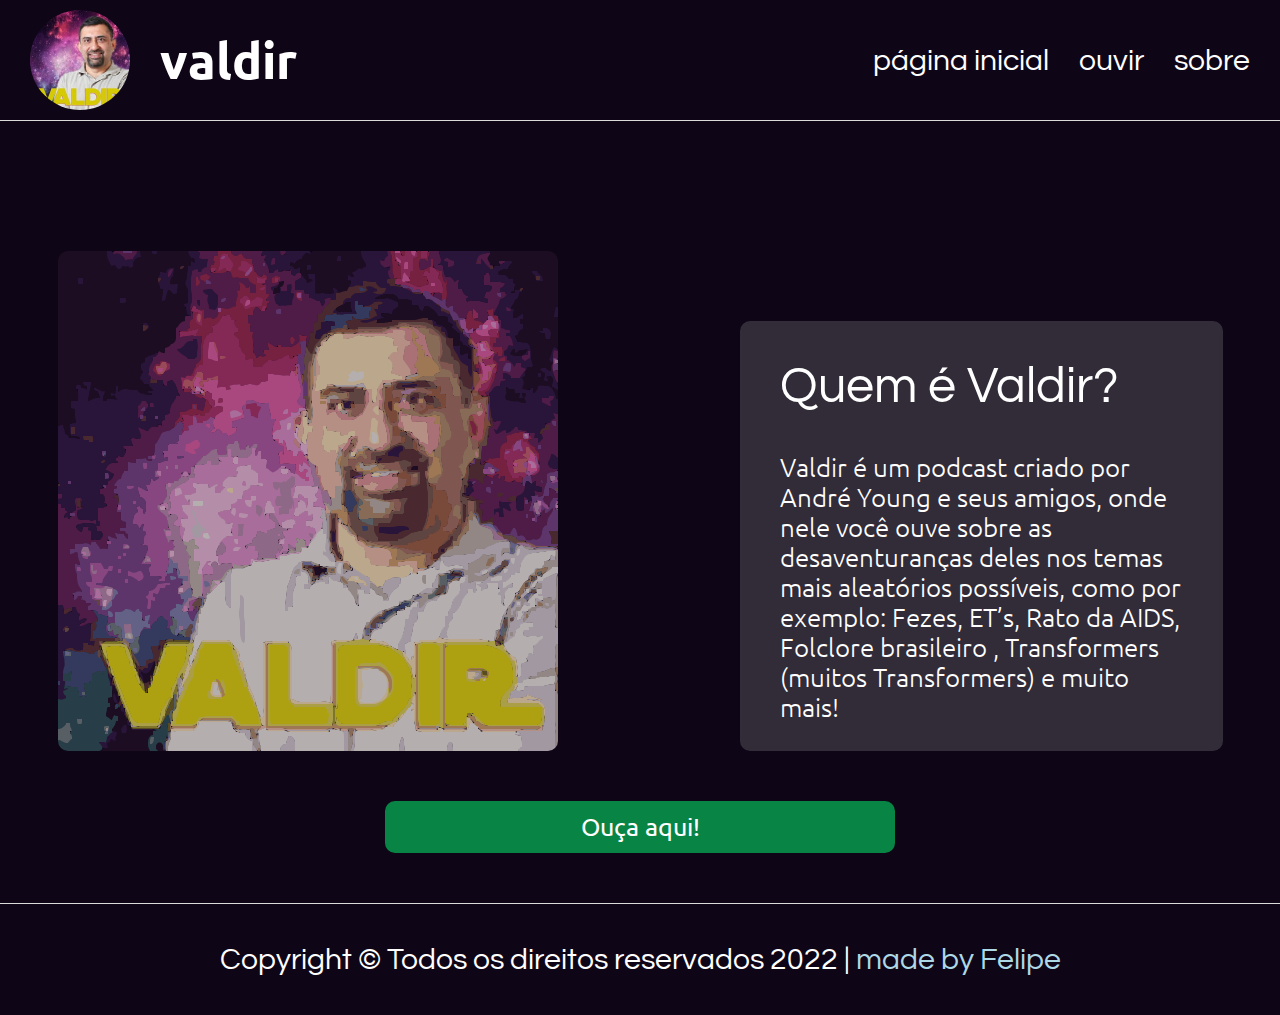
<file: index.html>
<!DOCTYPE html>
<html lang="en">

<head>
    <meta charset="UTF-8">
    <meta http-equiv="X-UA-Compatible" content="IE=edge">
    <meta name="viewport" content="width=device-width, initial-scale=1.0">
    <title>Valdir | Ouvir</title>
    <link rel="stylesheet" href="./assets/base.css">
    <link href="https://fonts.googleapis.com/icon?family=Material+Icons" rel="stylesheet">
    <link rel="stylesheet" href="./assets/style.css">
    <link rel="stylesheet" href="./assets/header.css">
    <link rel="stylesheet" href="./assets/footer.css">
    <link rel="stylesheet" href="./assets/responsive.css">
    <link rel="stylesheet" href="./assets/player.css">
</head>

<body>
    <header class="header">
        <div class="header__logo">
            <img src="./assets/images/valdir logo.jpg" alt="logo do programa valdir" class="header__logo" draggable="false">
            <h1 class="header__title">valdir</h1>
        </div>
        <nav class="header__nav">
            <a href="./index.html" class="header__nav-items">página inicial</a>
            <a href="./ouvir.html" class="header__nav-items">ouvir</a>
            <a href="./sobre.html" class="header__nav-items">sobre</a>
        </nav>
    </header>

    <main class="main">
        <div class="main__box">
            <img src="./assets/images/valdir_logo_resized.svg" class="main__image" draggable="false">
            <div class="main__about">
                <h2 class="main__about-title">Quem é Valdir?</h2>
                <p class="main__about-paragraph">
                    Valdir é um podcast criado por André Young e seus amigos, onde nele você ouve sobre as desaventuranças deles nos temas mais aleatórios possíveis, como por exemplo: Fezes, ET’s, Rato da AIDS, Folclore brasileiro , Transformers (muitos Transformers) e muito
                    mais!
                </p>
            </div>
        </div>
        <a href="./ouvir.html" class="main__button">Ouça aqui!</a>
    </main>

    <footer class="footer">
        <p class="footer__disclaimer">Copyright © Todos os direitos reservados 2022 | <a href="https://github.com/felipenegrelle" target="_blank">made by Felipe</a>
        </p>
    </footer>
</body>

</html>
</file>
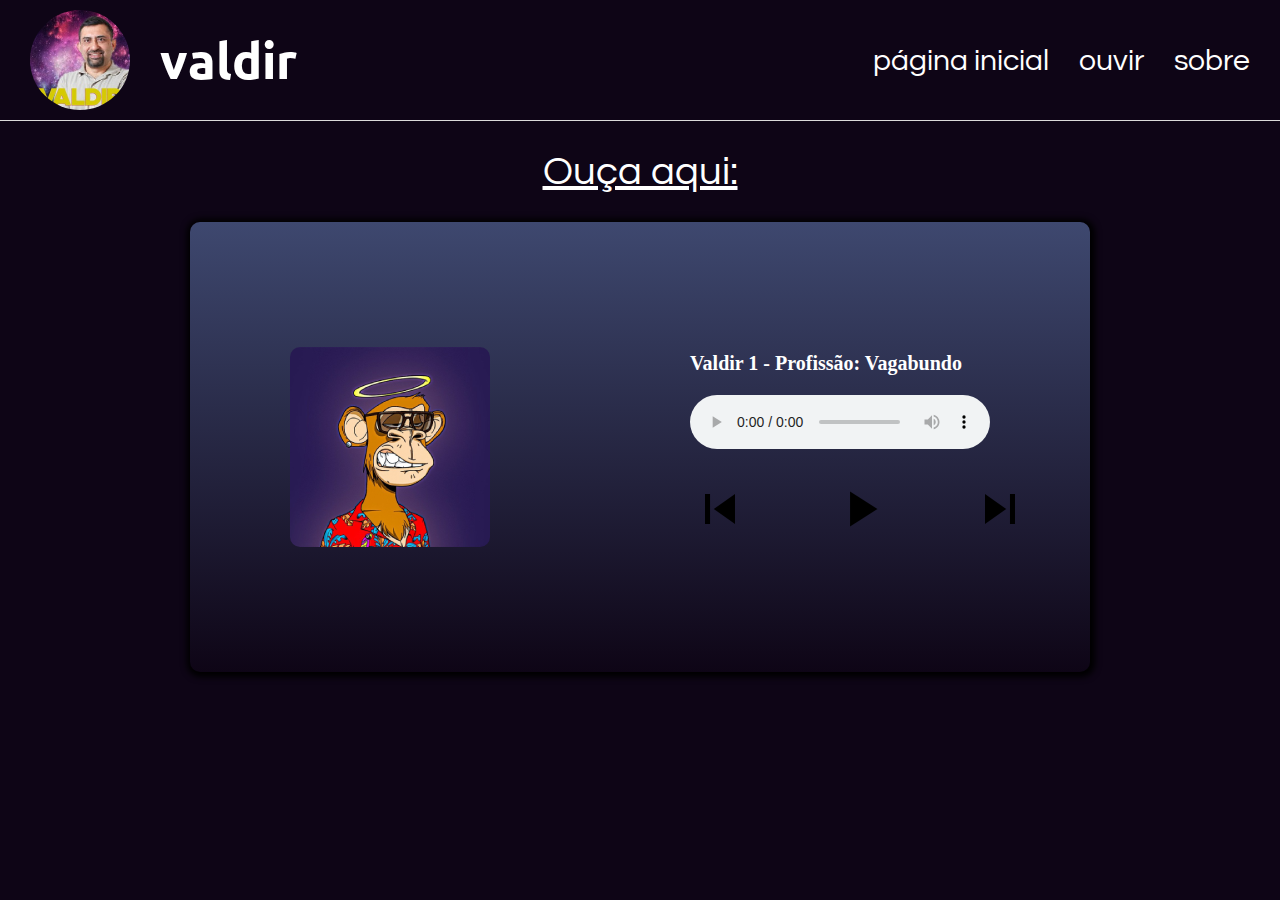
<file: ouvir.html>
<!DOCTYPE html>
<html lang="en">

<head>
    <meta charset="UTF-8">
    <meta http-equiv="X-UA-Compatible" content="IE=edge">
    <meta name="viewport" content="width=device-width, initial-scale=1.0">
    <title>Valdir | Ouvir</title>
    <link rel="stylesheet" href="./assets/base.css">
    <link href="https://fonts.googleapis.com/icon?family=Material+Icons" rel="stylesheet">
    <link rel="stylesheet" href="./assets/style.css">
    <link rel="stylesheet" href="./assets/header.css">
    <link rel="stylesheet" href="./assets/footer.css">
    <link rel="stylesheet" href="./assets/responsive.css">
    <link rel="stylesheet" href="./assets/player.css">
    <link rel="shortcut icon" href="./assets/images/icon.ico" type="image/x-icon">
</head>

<body>
    <header class="header">
        <div class="header__logo">
            <img src="./assets/images/valdir logo.jpg" alt="logo do programa valdir" class="header__logo" draggable="false">
            <h1 class="header__title">valdir</h1>
        </div>
        <nav class="header__nav">
            <a href="./index.html" class="header__nav-items">página inicial</a>
            <a href="./ouvir.html" class="header__nav-items">ouvir</a>
            <a href="./sobre.html" class="header__nav-items">sobre</a>
        </nav>
    </header>

    <main class="main">
        <h1 class="main__title">Ouça aqui:</h1>
        <div class="player">
            <img src="#" alt="imagem do episódio" class="player__img" draggable="false">
            <div class="player__div">
                <h1 class="player__title">Título</h1>
                <audio controls class="player__audio"></audio>
                <div class="player__button">
                    <button class="player__button-return">
                        <i class="material-icons" id="return">skip_previous</i>
                    </button>
                    
                    <button class="player__button-pause">
                        <i class="material-icons" id="play">play_arrow</i>
                    </button>
                    
                    <button class="player__button-next">
                    <i class="material-icons" id="next">skip_next</i>
                    </button>
            </div>
            </div>
        </div>
    </main>
    <script src="./assets/scripts/episodes.js" type="module"></script>
    <script src="./assets/scripts/player.js" type="module"></script>
    <script src="./assets/scripts/index.js" type="module"></script>
</body>

</html>
</file>
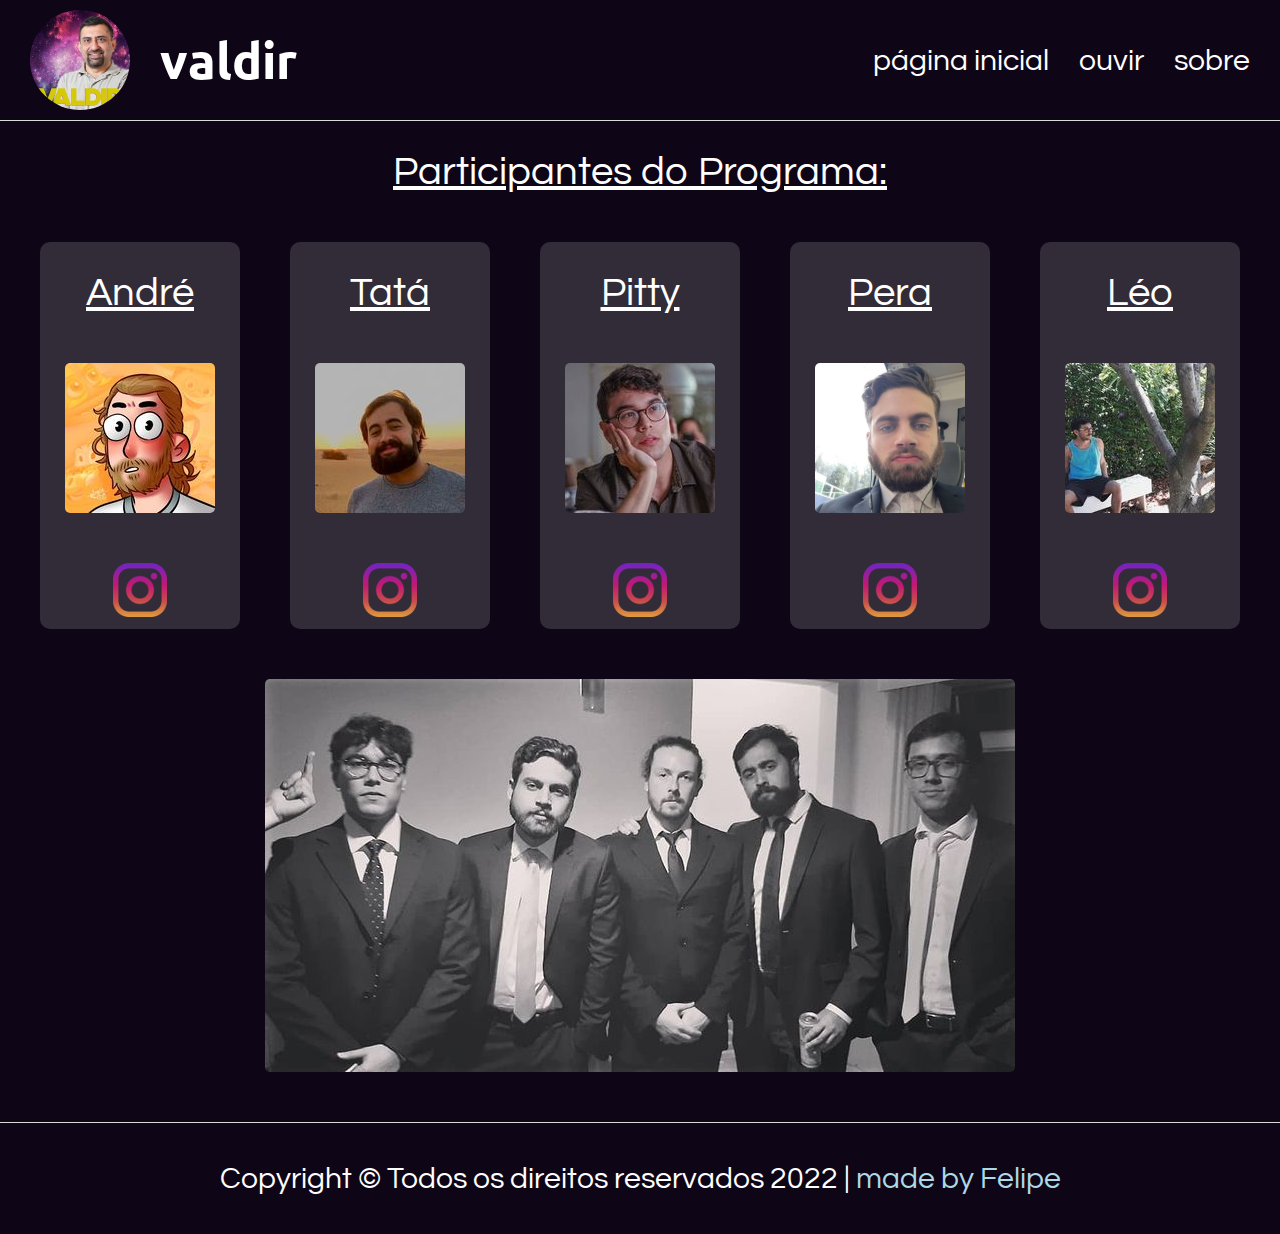
<file: sobre.html>
<!DOCTYPE html>
<html lang="en">

<head>
    <meta charset="UTF-8">
    <meta http-equiv="X-UA-Compatible" content="IE=edge">
    <meta name="viewport" content="width=device-width, initial-scale=1.0">
    <title>Valdir | Ouvir</title>
    <link rel="stylesheet" href="./assets/base.css">
    <link href="https://fonts.googleapis.com/icon?family=Material+Icons" rel="stylesheet">
    <link rel="stylesheet" href="./assets/style.css">
    <link rel="stylesheet" href="./assets/header.css">
    <link rel="stylesheet" href="./assets/footer.css">
    <link rel="stylesheet" href="./assets/responsive.css">
    <link rel="stylesheet" href="./assets/player.css">
</head>
<body>

    <header class="header">
        <div class="header__logo">
            <img src="./assets/images/valdir logo.jpg" alt="logo do programa valdir" class="header__logo" draggable="false">
            <h1 class="header__title">valdir</h1>
        </div>
        <nav class="header__nav">
            <a href="./index.html" class="header__nav-items">página inicial</a>
            <a href="./ouvir.html" class="header__nav-items">ouvir</a>
            <a href="./sobre.html" class="header__nav-items">sobre</a>
        </nav>
    </header>

    <main class="main">
        <h1 class="main__title">Participantes do Programa:</h1>
        <section class="cards">
            <div class="main__cards">
                <h1 class="main__title">André</h1>
                <img src="./assets/images/iconsParticipantes/andre.svg" alt="andré" class="part">
                <a href="https://instagram.com/amdreyoung" target="_blank">
                    <img src="./assets/images/iconsParticipantes/insta.svg" alt="logo instagram" class="insta">
                </a>
            </div>

            <div class="main__cards">
                    <h1 class="main__title">Tatá</h1>
                    <img src="./assets/images/iconsParticipantes/tata.svg" alt="tatá" class="part">
                    <a href="https://www.instagram.com/otavio.rettori/" target="_blank">    
                        <img src="./assets/images/iconsParticipantes/insta.svg" alt="logo instagram" class="insta">
                    </a>
            </div>

            <div class="main__cards">
                <h1 class="main__title">Pitty</h1>
                <img src="./assets/images/iconsParticipantes/pitty.svg" alt="pitty" class="part">
                <a href="https://www.instagram.com/p/CXRzJt7pxdW/" target="_blank">
                     <img src="./assets/images/iconsParticipantes/insta.svg" alt="logo instagram" class="insta">
                </a>
            </div>

            <div class="main__cards">
                <h1 class="main__title">Pera</h1>
                <img src="./assets/images/iconsParticipantes/pera.svg" alt="pera" class="part">
                <a href="https://www.instagram.com/joaoivoo/" target="_blank">
                    <img src="./assets/images/iconsParticipantes/insta.svg" alt="logo instagram" class="insta">
                </a>
            </div>

            <div class="main__cards">
                <h1 class="main__title">Léo</h1>
                <img src="./assets/images/iconsParticipantes/leo.svg" alt="léo" class="part">
                <a href="https://www.instagram.com/leo.mdall/" target="_blank">
                    <img src="./assets/images/iconsParticipantes/insta.svg" alt="logo instagram" class="insta">
                </a>
            </div>
        </section>

        <img src="./assets/images/iconsParticipantes/partJuntos.jpg" alt="foto de todos os  participantes juntos" id="imgPart">
    </main>

    <footer class="footer">
        <p class="footer__disclaimer">Copyright © Todos os direitos reservados 2022 | <a href="https://github.com/felipenegrelle" target="_blank">made by Felipe</a>
        </p>
    </footer>
</body>

</html>
</file>
<file: assets/base.css>
@import url('https://fonts.googleapis.com/css2?family=Questrial&family=Ubuntu:wght@300;700&display=swap');

/**/

:root {
    --roxo-escuro: #0E0516;
    --bg-rects: rgba(196, 196, 196, 0.2);
    --line-color: #DBDBDA;
    --green: #088444;
    --questrial: 'Questrial', sans-serif;
    --ubuntu: 'Ubuntu', sans-serif;
}

* {
    margin: 0;
    padding: 0;
    box-sizing: border-box;
    text-decoration: none;
}

a,
a:visited {
    color: inherit;
}

html {
    font-size: 62.5%;
}
</file>
<file: assets/style.css>
body {
    background-color: var(--roxo-escuro);
    height: 100vh;
}

.main {
    display: flex;
    color: white;
    flex-direction: column;
}

.main__box {
    display: flex;
    color: white;
    flex-direction: row;
    align-items: flex-end;
    justify-content: center;
    margin: 0 auto;
    gap: 18.2rem;
    margin-top: 13rem;
}

.main__image {
    width: 50rem;
    height: 50rem;
    border-radius: 1rem;
    opacity: 80%;
}

.main__about {
    display: flex;
    width: 48.3rem;
    height: 43rem;
    color: white;
    flex-direction: column;
    background-color: rgba(196, 196, 196, 0.2);
    border-radius: 1rem;
    padding: 1rem 4rem;
    justify-content: space-around;
}

.main__about-title {
    font-family: var(--questrial);
    font-weight: 400;
    font-size: 5rem;
    margin-top: 1rem;
}

.main__about-paragraph {
    font-size: 2.6rem;
    font-family: var(--ubuntu);
    font-weight: 300;
    line-height: 3rem;
}

.main__button {
    width: 51rem;
    /* height: 6rem; */
    background-color: var(--green);
    border-radius: 1rem;
    font-size: 2.5rem;
    font-family: var(--ubuntu);
    font-weight: 400;
    text-align: center;
    padding: 1rem 6rem;
    margin: 5rem 0;
    align-self: center;
}


/* Works on Firefox */

* {
    scrollbar-width: thin;
    scrollbar-color: var(--roxo-escuro) #D05999;
}


/* Works on Chrome, Edge, and Safari */

*::-webkit-scrollbar {
    width: 1.2rem;
}

*::-webkit-scrollbar-track {
    background: #D05999;
}

*::-webkit-scrollbar-thumb {
    background-color: var(--roxo-escuro);
    border: .3px solid rgba(196, 196, 196, 0.2);
}


/* sobre.html css part*/

.cards {
    display: flex;
    flex-direction: row;
    gap: 5rem;
    margin: 5rem auto;
}

.main__title {
    font-family: var(--questrial);
    font-weight: 400;
    font-size: 4rem;
    text-decoration-line: underline;
    text-align: center;
    margin-top: 3rem;
}

.main__cards {
    display: flex;
    width: 20rem;
    flex-direction: column;
    align-items: center;
    border-radius: 1rem;
    gap: 5rem;
    background-color: rgba(196, 196, 196, 0.2);
}

.main__cards:hover {
    background-color: rgba(196, 196, 196, 0.4);
    cursor: pointer;
    transform: scale(1.05);
    transition: 200ms;
}

.part {
    width: 15rem;
    height: 15rem;
    border-radius: .5rem;
}

.insta {
    width: 6.4rem;
    height: 6.4rem;
    padding-bottom: 1rem;
}

#imgPart {
    width: 75rem;
    height: 39.3rem;
    border-radius: .5rem;
    margin: 0 auto 5rem auto;
}
</file>
<file: assets/header.css>
@import url('https://fonts.googleapis.com/css2?family=Questrial&family=Ubuntu:wght@300;700&display=swap');

/**/

.header {
    padding: 1rem 3rem;
    display: flex;
    justify-content: space-between;
    align-items: center;
    color: white;
    border-bottom: .1px solid var(--line-color);
}

.header__logo {
    display: flex;
    align-items: center;
    justify-content: space-between;
    gap: 3rem;
}

.header__logo img {
    border-radius: 50%;
    width: 10rem;
}

.header__logo h1 {
    font-size: 5rem;
    font-family: var(--ubuntu);
    font-weight: 700;
    color: white;
}

.header__nav {
    display: flex;
    gap: 3rem;
    font-size: 3rem;
    font-family: var(--questrial);
}
</file>
<file: assets/footer.css>
.footer {
    display: flex;
    align-items: center;
    justify-content: center;
    border-top: .1px solid var(--line-color);
    padding: 4rem 0;
}

.footer__disclaimer {
    font-family: var(--questrial);
    font-size: 3rem;
    font-weight: 400;
    color: white;
}

.footer__disclaimer a,
.footer__disclaimer a:visited {
    color: lightblue;
}
</file>
<file: assets/responsive.css>
@media screen and (max-width: 768px) {
    body {
        margin-right: 0;
        margin-left: 0;
        padding-right: 0;
        padding-left: 0;
    }
    .header,
    .header__nav,
    .main__box {
        display: flex;
        flex-direction: column;
        align-items: center;
    }
    .header {
        border-bottom: none;
    }
    .header__nav-items {
        border-bottom: .5px solid #DBDBDA;
        text-align: center;
        width: 100vw;
        padding: 1rem;
    }
    .main__box {
        gap: 5rem;
        margin-top: 5rem;
    }
    .main__image {
        width: 100vw;
        height: 100vw;
    }
    .main__about {
        width: 100vw;
        height: 100vw;
        padding: 0 1rem;
        border-radius: 0;
    }
    .main__about-title {
        font-size: 4rem;
    }
    .main__about-paragraph {
        font-size: 2rem;
        text-align: justify;
    }
    .main__button {
        width: 50vw;
        text-align: center;
    }
    .footer__disclaimer {
        font-size: 1.8rem;
        text-align: center;
    }
    .footer__disclaimer a,
    .footer__disclaimer a:visited {
        color: lightblue;
    }
    /* cards responsive */
    .cards {
        flex-direction: column;
    }
    #imgPart {
        display: none;
    }
}
</file>
<file: assets/player.css>
.main {
    align-items: center;
    justify-content: center;
}

.player {
    display: flex;
    width: 100vw;
    height: 50vh;
    max-width: 90rem;
    max-height: 45rem;
    background: linear-gradient(180deg, #3E486F 0%, rgba(62, 72, 111, 0) 100%);
    box-shadow: 1px 1px 6px 4px #000000;
    border-radius: 1rem;
    align-items: center;
    justify-content: space-around;
    margin: 3rem 0;

}

.player__div {
    display: flex;
    flex-direction: column;
    gap: 2rem;
}

.player__button {
    margin-top: 1rem;
    display: flex;
    justify-content: space-between;
}

.player__button-return, .player__button-pause, .player__button-next {
    background: none;
    border: none;
    width: 2rem;   
}


.player__button-return i, .player__button-pause i, .player__button-next i {
    font-size: 6rem;
    cursor: pointer;
}
</file>
